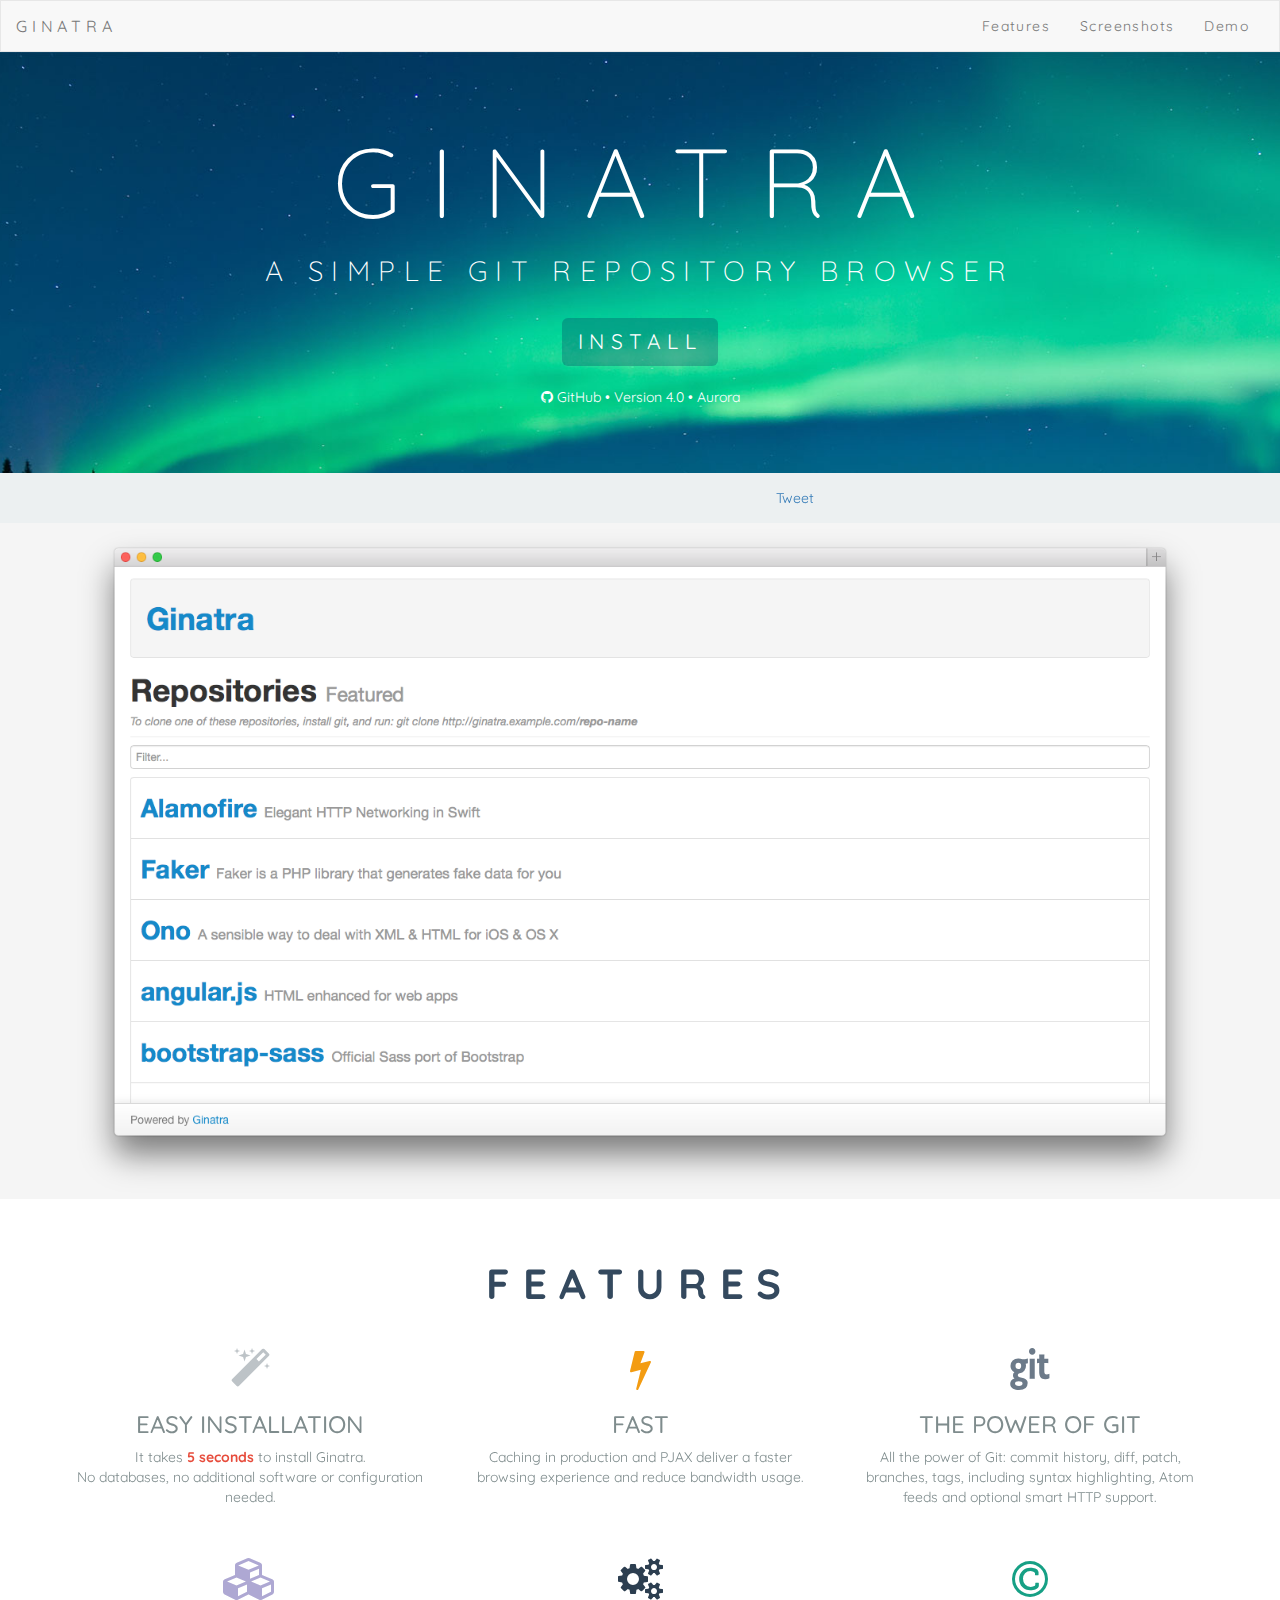
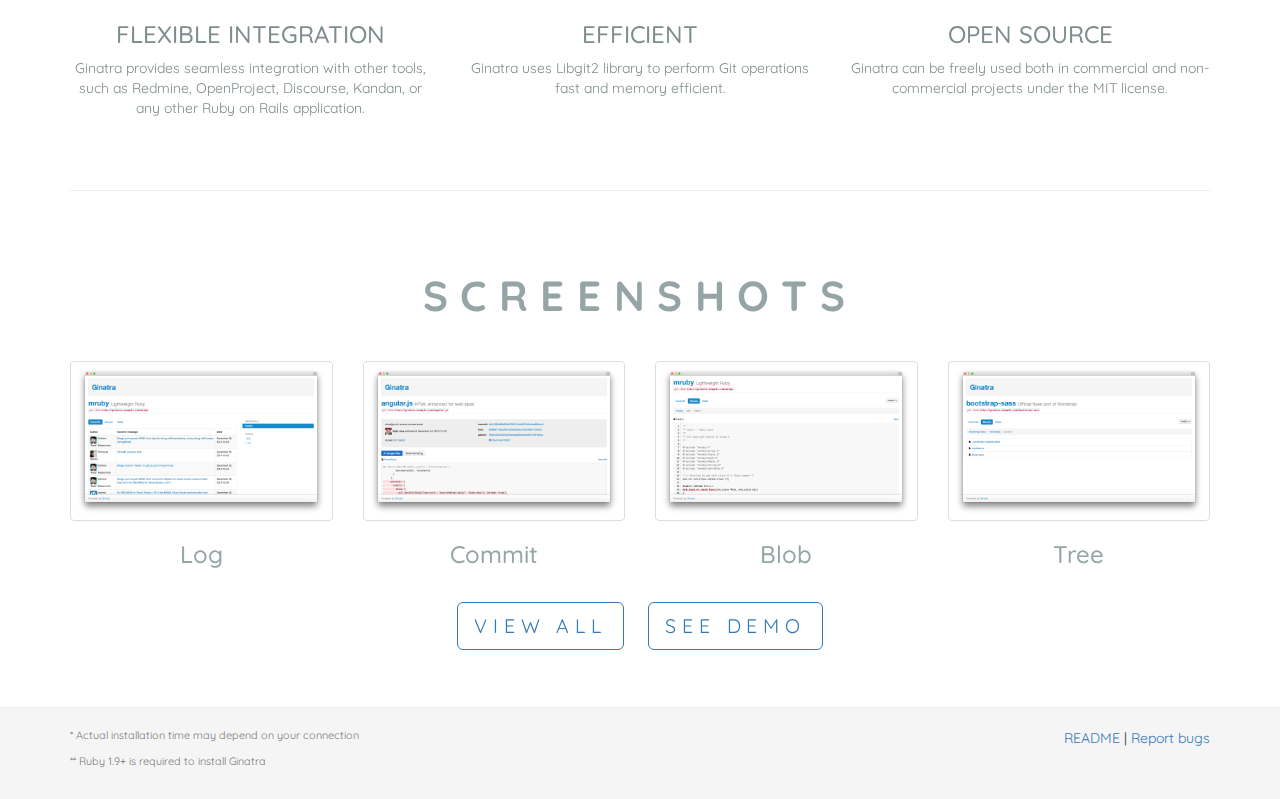
<file: index.html>
<!DOCTYPE html><!---

Ginatra is an open source project.
Help to improve it by sending a pull request. <3

=> https://github.com/narkoz/ginatra

---><html><head><meta charset="utf-8"><meta content="width=device-width, initial-scale=1" name="viewport"><meta content="IE=edge,chrome=1" http-equiv="X-UA-Compatible"><title>Ginatra Aurora</title><link href="http://fonts.googleapis.com/css?family=Quicksand:300,400" rel="stylesheet"><link href="stylesheets/all.css" rel="stylesheet" /><!--[if lt IE 9]><script src="//html5shiv.googlecode.com/svn/trunk/html5.js"></script><![endif]--></head><body><nav class="navbar navbar-default"><div class="container-fluid"><div class="navbar-header"><button class="navbar-toggle collapsed" data-target="#navbar-collapse" data-toggle="collapse" type="button"><span class="sr-only">Toggle navigation</span><span class="icon-bar"></span><span class="icon-bar"></span><span class="icon-bar"></span></button><a class="navbar-brand" href="http://narkoz.github.io/ginatra">Ginatra</a></div><div class="collapse navbar-collapse" id="navbar-collapse"><ul class="nav navbar-nav navbar-right"><li><a href="http://narkoz.github.io/ginatra#features">Features</a></li><li><a href="screenshots">Screenshots</a></li><li><a href="demo">Demo</a></li></ul></div></div></nav><header id="intro"><div class="container"><h1>Ginatra</h1><h2>a simple git repository browser</h2><button class="btn btn-primary btn-lg install" data-backdrop="static" data-target="#install" data-toggle="modal">Install</button><p><a href="https://github.com/narkoz/ginatra"><span class="fa fa-github"></span> GitHub</a> &bull; Version 4.0 &bull; Aurora </p></div></header><div class="modal fade" id="install"><div class="modal-dialog"><div class="modal-content"><div class="modal-header"><button aria-label="Close" class="close" data-dismiss="modal" type="button"><span aria-hidden="true">&times;</span></button><h4 class="modal-title">Install Ginatra</h4></div><div class="modal-body"><p class="text-center">There are 2 ways to install Ginatra:<br>as a packaged Ruby gem or as a Sinatra app.</p><p class="text-center notice">It's recommended to install it as a ruby gem,<br>unless you know what you're doing.</p><ul class="nav nav-pills nav-justified"><li class="active"><a data-toggle="tab" href="#gem">Ginatra gem</a></li><li><a data-toggle="tab" href="#app">Ginatra app</a></li></ul><div class="tab-content"><div class="tab-pane active" id="gem"><p>Run the following command:<pre>gem install ginatra -v 4.0.0</pre></p><p>Start the Ginatra server:<pre>ginatra run</pre>By default Ginatra will run on <code>http://localhost:9797</code></p></div><div class="tab-pane" id="app"><p>Run the following commands:<pre>git clone git://github.com/NARKOZ/ginatra.git
cd ginatra/
bundle</pre></p><p>Start the Ginatra server:<pre>./bin/ginatra run</pre>By default Ginatra will run on <code>http://localhost:9797</code></p></div></div></div><div class="modal-footer">See <a href="https://github.com/narkoz/ginatra#readme">README</a> for more information</div></div></div></div><div class="social"><div class="container"><ul class="list-inline"><li><iframe allowtransparency="true" frameborder="0" height="20" scrolling="0" src="http://ghbtns.com/github-btn.html?user=NARKOZ&repo=ginatra&type=watch&count=true" width="110"></iframe></li><li><iframe allowtransparency="true" frameborder="0" height="20" scrolling="0" src="http://ghbtns.com/github-btn.html?user=NARKOZ&type=follow&count=true" width="180"></iframe></li><li><a class="twitter-share-button" href="https://twitter.com/share">Tweet</a><script>!function(d,s,id){var js,fjs=d.getElementsByTagName(s)[0],p=/^http:/.test(d.location)?'http':'https';
if(!d.getElementById(id)){js=d.createElement(s);js.id=id;js.src=p+'://platform.twitter.com/widgets.js';
fjs.parentNode.insertBefore(js,fjs);}}(document, 'script', 'twitter-wjs');</script></li></ul></div></div><section class="screen"><div class="container"><img alt="Ginatra" src="/images/screenshots/main.png"></div></section><section class="features" id="features"><div class="container text-center"><h1>Features</h1><div class="row push-bottom"><div class="col-md-4"><span class="fa fa-magic fa-3x"></span><h3>Easy installation</h3><p>It takes <span class="notice">5 seconds</span> to install Ginatra.<br>No databases, no additional software or configuration needed.</p></div><div class="col-md-4"><span class="fa fa-flash fa-3x"></span><h3>Fast</h3><p>Caching in production and PJAX deliver a faster browsing experience and reduce bandwidth usage.</p></div><div class="col-md-4"><span class="fa fa-git fa-3x"></span><h3>The power of Git</h3><p>All the power of Git: commit history, diff, patch, branches, tags,
including syntax highlighting, Atom feeds and optional smart HTTP support.</p></div></div><div class="row"><div class="col-md-4"><span class="fa fa-cubes fa-3x"></span><h3>Flexible integration</h3><p>Ginatra provides seamless integration with other tools, such as
Redmine, OpenProject, Discourse, Kandan, or any other Ruby on Rails application.</p></div><div class="col-md-4"><span class="fa fa-cogs fa-3x"></span><h3>Efficient</h3><p>Ginatra uses Libgit2 library to perform Git operations fast and memory efficient.</p></div><div class="col-md-4"><span class="fa fa-copyright fa-3x"></span><h3>Open source</h3><p>Ginatra can be freely used both in commercial and non-commercial projects under the MIT license.</p></div></div></div></section><div class="container"><hr></div><section class="screenshots"><div class="container text-center"><h1>Screenshots</h1><div class="row"><div class="col-xs-6 col-md-3"><a class="thumbnail" href="screenshots#commits-log"><img alt="Ginatra commits log" src="/images/screenshots/commits_log.png"></a><div class="caption"><h3>Log</h3></div></div><div class="col-xs-6 col-md-3"><a class="thumbnail" href="screenshots#single-commit"><img alt="Ginatra commit" src="/images/screenshots/commit.png"></a><div class="caption"><h3>Commit</h3></div></div><div class="col-xs-6 col-md-3"><a class="thumbnail" href="screenshots#blob"><img alt="Ginatra blob" src="/images/screenshots/blob.png"></a><div class="caption"><h3>Blob</h3></div></div><div class="col-xs-6 col-md-3"><a class="thumbnail" href="screenshots#directory-tree"><img alt="Ginatra tree" src="/images/screenshots/tree.png"></a><div class="caption"><h3>Tree</h3></div></div></div><br><p class="text-center"><a class="btn btn-primary btn-lg" href="screenshots">View all</a> <a class="btn btn-primary btn-lg" href="demo">See demo</a></p></div></section><footer><div class="container"><div class="pull-left text-muted"><p>* Actual installation time may depend on your connection</p><p>** Ruby 1.9+ is required to install Ginatra</p></div><div class="pull-right"><p><a href="https://github.com/NARKOZ/ginatra#readme">README</a> | <a href="https://github.com/NARKOZ/ginatra/issues">Report bugs</a></p></div></div></footer><script src="//ajax.googleapis.com/ajax/libs/jquery/1.11.1/jquery.min.js"></script><script src="javascripts/all.js"></script></body></html>
</file>
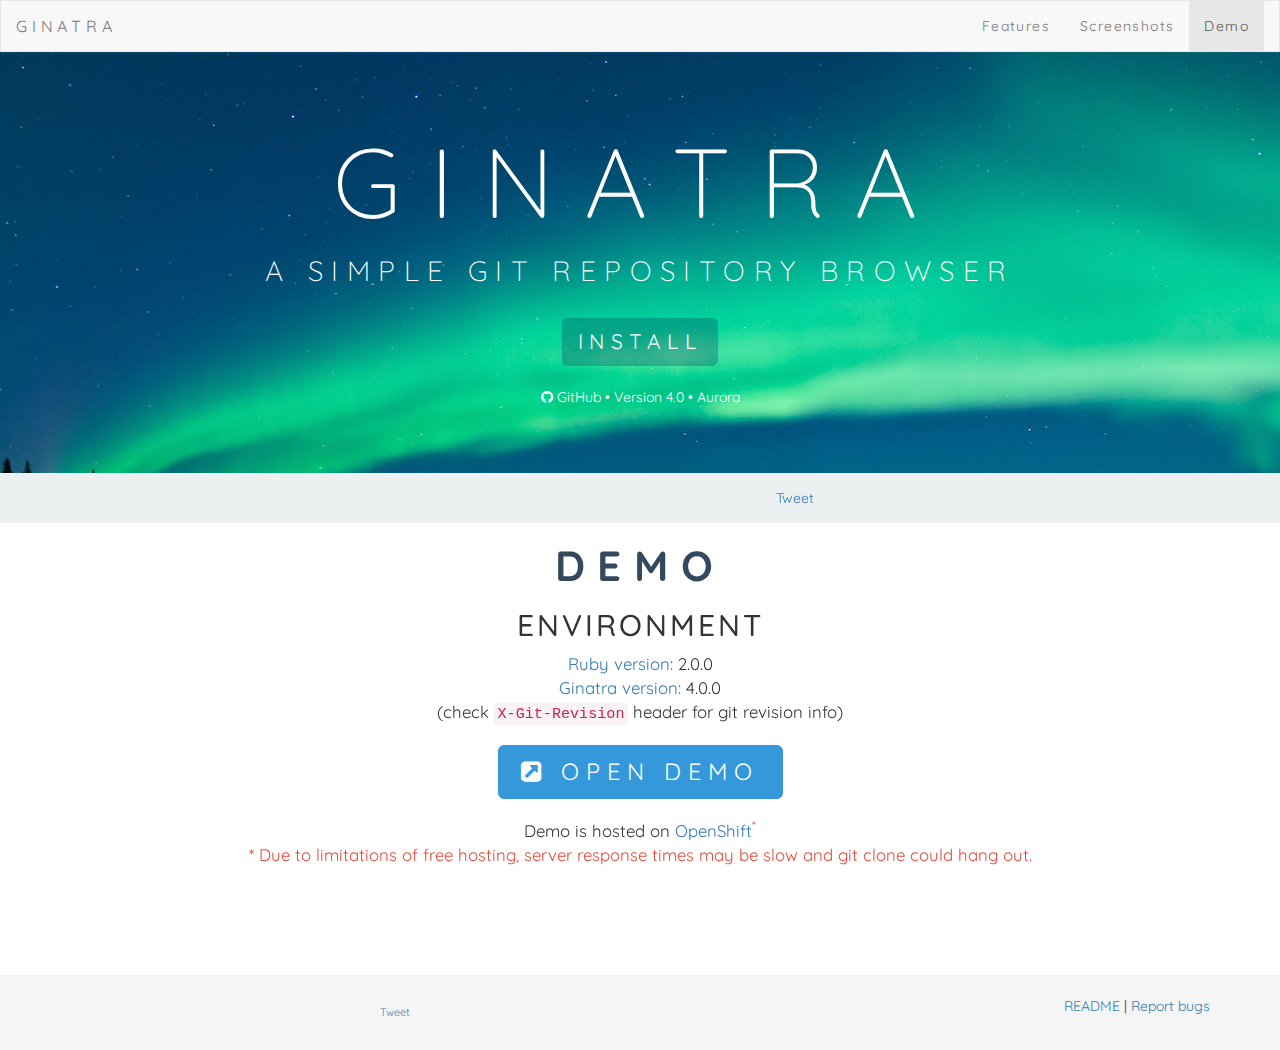
<file: demo.html>
<!DOCTYPE html><!---

Ginatra is an open source project.
Help to improve it by sending a pull request. <3

=> https://github.com/narkoz/ginatra

---><html><head><meta charset="utf-8"><meta content="width=device-width, initial-scale=1" name="viewport"><meta content="IE=edge,chrome=1" http-equiv="X-UA-Compatible"><title>Ginatra Aurora</title><link href="http://fonts.googleapis.com/css?family=Quicksand:300,400" rel="stylesheet"><link href="stylesheets/all.css" rel="stylesheet" /><!--[if lt IE 9]><script src="//html5shiv.googlecode.com/svn/trunk/html5.js"></script><![endif]--></head><body><nav class="navbar navbar-default"><div class="container-fluid"><div class="navbar-header"><button class="navbar-toggle collapsed" data-target="#navbar-collapse" data-toggle="collapse" type="button"><span class="sr-only">Toggle navigation</span><span class="icon-bar"></span><span class="icon-bar"></span><span class="icon-bar"></span></button><a class="navbar-brand" href="http://narkoz.github.io/ginatra">Ginatra</a></div><div class="collapse navbar-collapse" id="navbar-collapse"><ul class="nav navbar-nav navbar-right"><li><a href="http://narkoz.github.io/ginatra#features">Features</a></li><li><a href="screenshots">Screenshots</a></li><li class="active"><a href="demo">Demo</a></li></ul></div></div></nav><header id="intro"><div class="container"><h1>Ginatra</h1><h2>a simple git repository browser</h2><button class="btn btn-primary btn-lg install" data-backdrop="static" data-target="#install" data-toggle="modal">Install</button><p><a href="https://github.com/narkoz/ginatra"><span class="fa fa-github"></span> GitHub</a> &bull; Version 4.0 &bull; Aurora </p></div></header><div class="modal fade" id="install"><div class="modal-dialog"><div class="modal-content"><div class="modal-header"><button aria-label="Close" class="close" data-dismiss="modal" type="button"><span aria-hidden="true">&times;</span></button><h4 class="modal-title">Install Ginatra</h4></div><div class="modal-body"><p class="text-center">There are 2 ways to install Ginatra:<br>as a packaged Ruby gem or as a Sinatra app.</p><p class="text-center notice">It's recommended to install it as a ruby gem,<br>unless you know what you're doing.</p><ul class="nav nav-pills nav-justified"><li class="active"><a data-toggle="tab" href="#gem">Ginatra gem</a></li><li><a data-toggle="tab" href="#app">Ginatra app</a></li></ul><div class="tab-content"><div class="tab-pane active" id="gem"><p>Run the following command:<pre>gem install ginatra -v 4.0.0</pre></p><p>Start the Ginatra server:<pre>ginatra run</pre>By default Ginatra will run on <code>http://localhost:9797</code></p></div><div class="tab-pane" id="app"><p>Run the following commands:<pre>git clone git://github.com/NARKOZ/ginatra.git
cd ginatra/
bundle</pre></p><p>Start the Ginatra server:<pre>./bin/ginatra run</pre>By default Ginatra will run on <code>http://localhost:9797</code></p></div></div></div><div class="modal-footer">See <a href="https://github.com/narkoz/ginatra#readme">README</a> for more information</div></div></div></div><div class="social"><div class="container"><ul class="list-inline"><li><iframe allowtransparency="true" frameborder="0" height="20" scrolling="0" src="http://ghbtns.com/github-btn.html?user=NARKOZ&repo=ginatra&type=watch&count=true" width="110"></iframe></li><li><iframe allowtransparency="true" frameborder="0" height="20" scrolling="0" src="http://ghbtns.com/github-btn.html?user=NARKOZ&type=follow&count=true" width="180"></iframe></li><li><a class="twitter-share-button" href="https://twitter.com/share">Tweet</a><script>!function(d,s,id){var js,fjs=d.getElementsByTagName(s)[0],p=/^http:/.test(d.location)?'http':'https';
if(!d.getElementById(id)){js=d.createElement(s);js.id=id;js.src=p+'://platform.twitter.com/widgets.js';
fjs.parentNode.insertBefore(js,fjs);}}(document, 'script', 'twitter-wjs');</script></li></ul></div></div><div class="demo"><div class="container text-center"><h1>Demo</h1><h2>Environment</h2><p><span class="text-primary">Ruby version:</span> 2.0.0<br><span class="text-primary">Ginatra version:</span> 4.0.0<br>(check <code>X-Git-Revision</code> header for git revision info)</p><p><a class="btn btn-primary btn-lg col-md-3" href="http://ginatra-na.rhcloud.com" target="_blank"><span class="fa fa-external-link-square"></span> Open demo</a></p><p>Demo is hosted on <a href="https://www.openshift.com" target="_blank">OpenShift</a><sup class="notice">*</sup><br><span class="notice">* Due to limitations of free hosting, server response times may be slow and git clone could hang out.</span></p></div></div><footer><div class="container"><div class="pull-left text-muted"><ul class="list-inline"><li><iframe allowtransparency="true" frameborder="0" height="20" scrolling="0" src="http://ghbtns.com/github-btn.html?user=NARKOZ&repo=ginatra&type=watch&count=true" width="110"></iframe></li><li><iframe allowtransparency="true" frameborder="0" height="20" scrolling="0" src="http://ghbtns.com/github-btn.html?user=NARKOZ&type=follow&count=true" width="180"></iframe></li><li><a class="twitter-share-button" href="https://twitter.com/share">Tweet</a><script>!function(d,s,id){var js,fjs=d.getElementsByTagName(s)[0],p=/^http:/.test(d.location)?'http':'https';
if(!d.getElementById(id)){js=d.createElement(s);js.id=id;js.src=p+'://platform.twitter.com/widgets.js';
fjs.parentNode.insertBefore(js,fjs);}}(document, 'script', 'twitter-wjs');</script></li></ul></div><div class="pull-right"><p><a href="https://github.com/NARKOZ/ginatra#readme">README</a> | <a href="https://github.com/NARKOZ/ginatra/issues">Report bugs</a></p></div></div></footer><script src="//ajax.googleapis.com/ajax/libs/jquery/1.11.1/jquery.min.js"></script><script src="javascripts/all.js"></script></body></html>
</file>
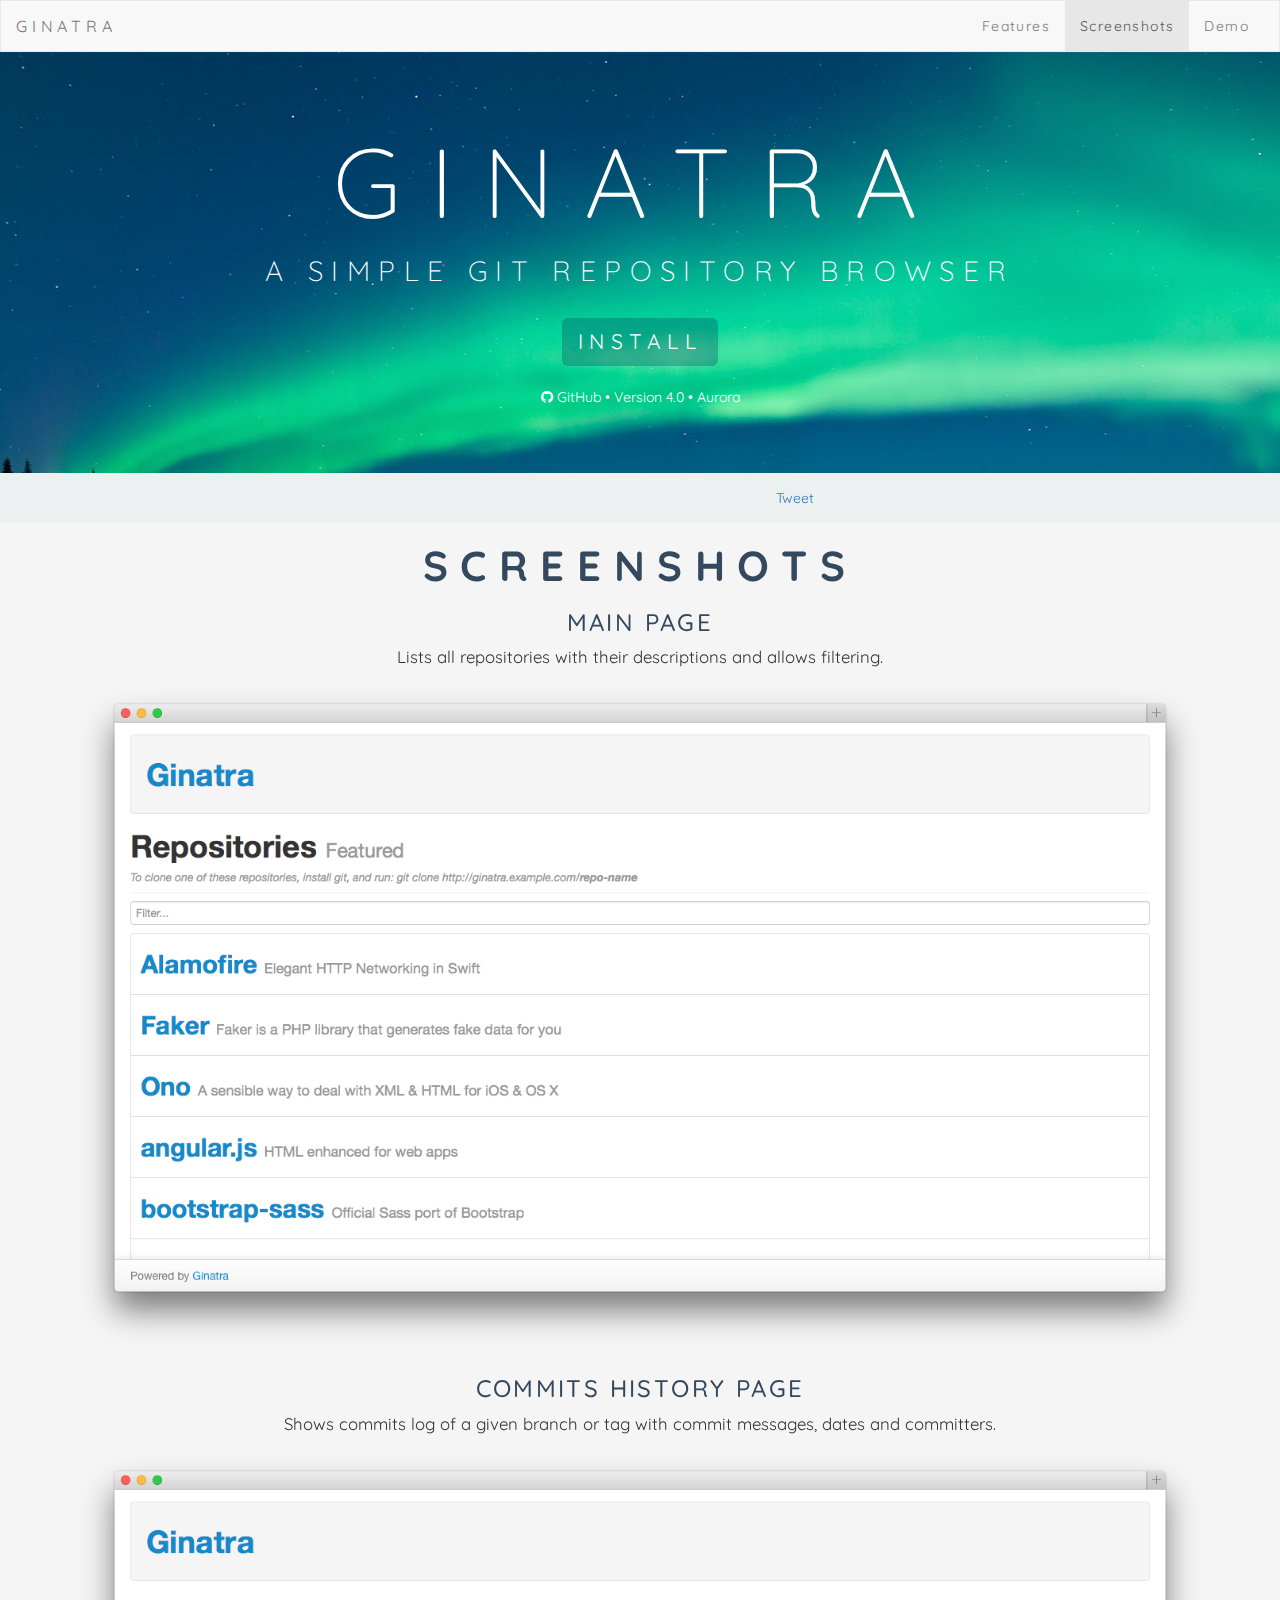
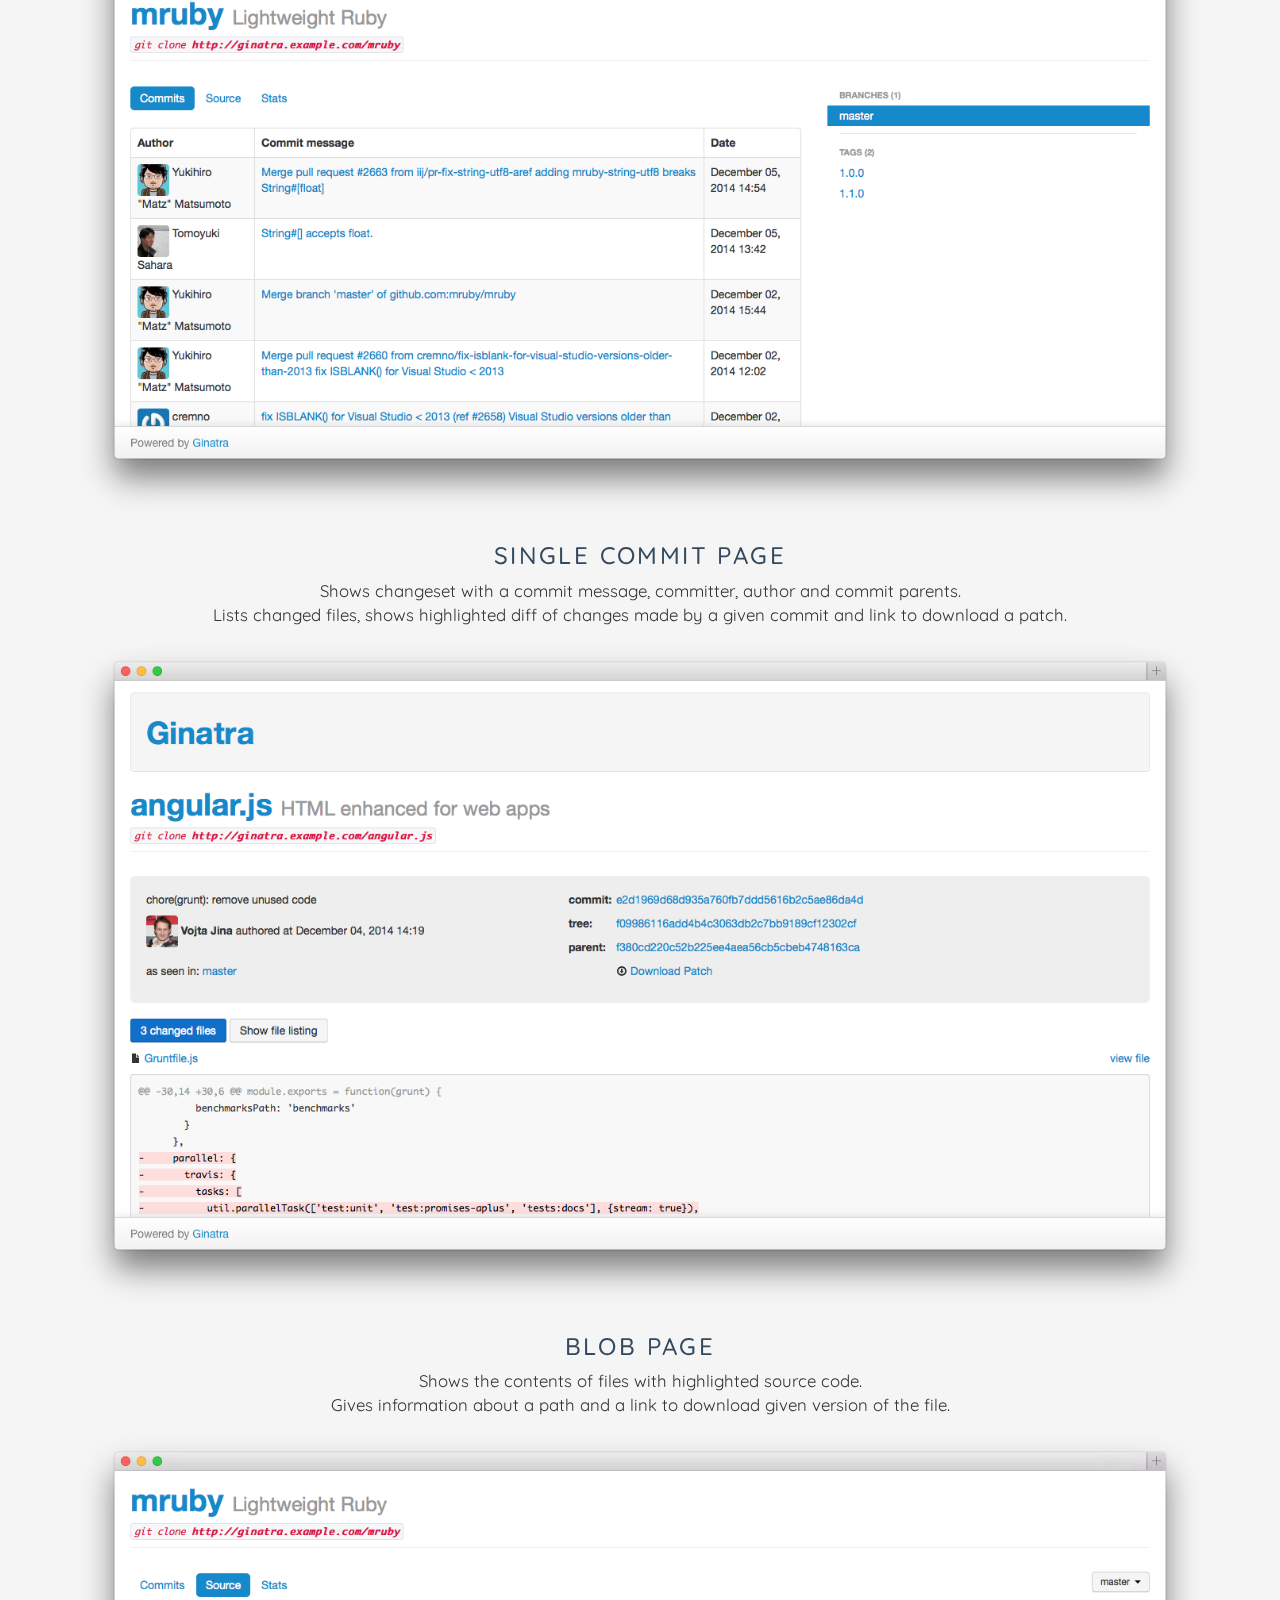
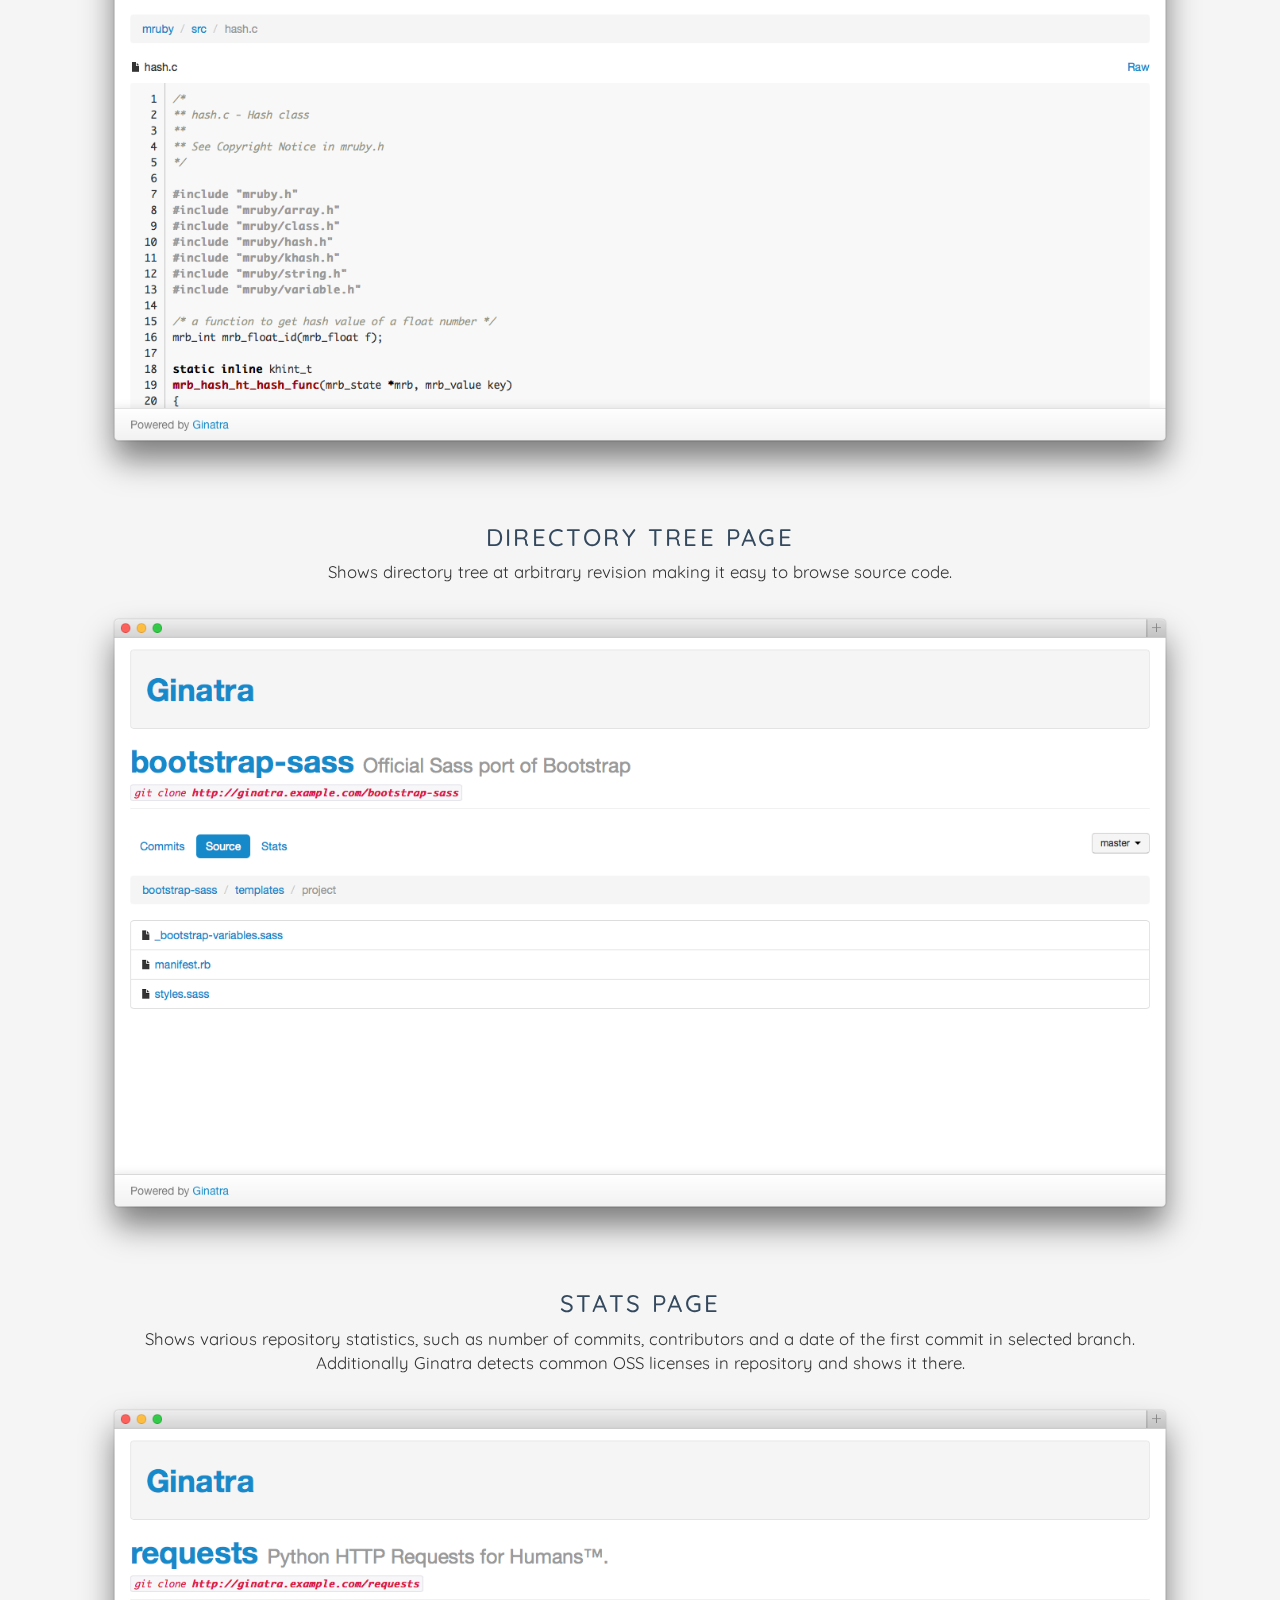
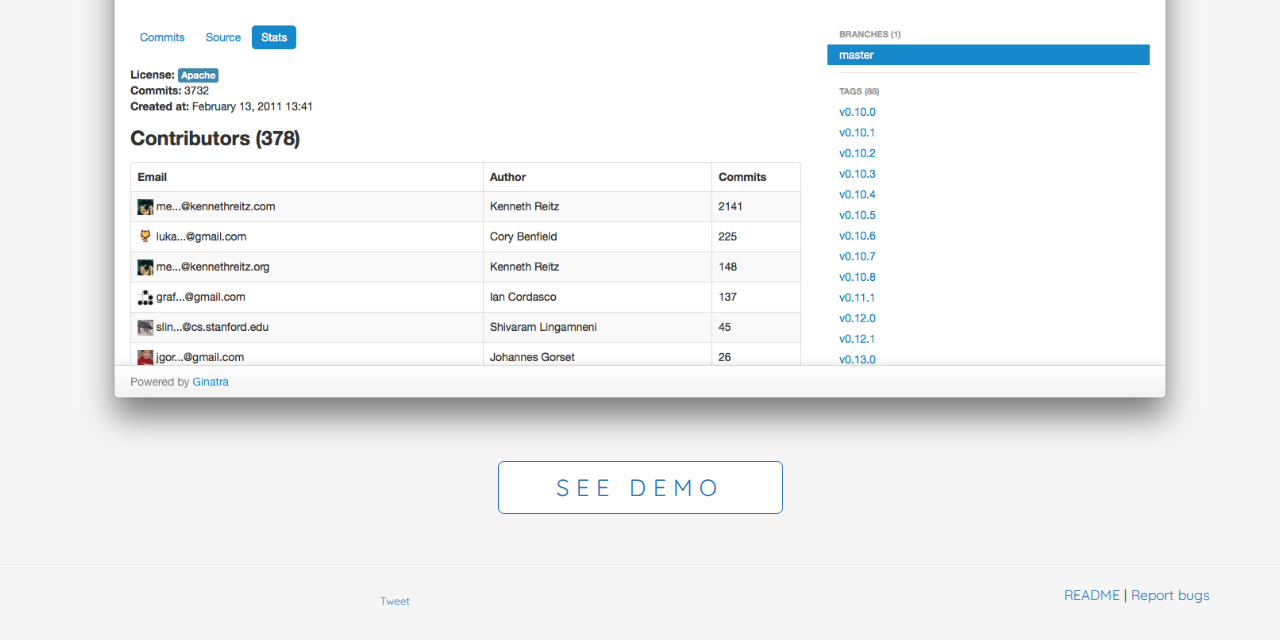
<file: screenshots.html>
<!DOCTYPE html><!---

Ginatra is an open source project.
Help to improve it by sending a pull request. <3

=> https://github.com/narkoz/ginatra

---><html><head><meta charset="utf-8"><meta content="width=device-width, initial-scale=1" name="viewport"><meta content="IE=edge,chrome=1" http-equiv="X-UA-Compatible"><title>Ginatra Aurora</title><link href="http://fonts.googleapis.com/css?family=Quicksand:300,400" rel="stylesheet"><link href="stylesheets/all.css" rel="stylesheet" /><!--[if lt IE 9]><script src="//html5shiv.googlecode.com/svn/trunk/html5.js"></script><![endif]--></head><body><nav class="navbar navbar-default"><div class="container-fluid"><div class="navbar-header"><button class="navbar-toggle collapsed" data-target="#navbar-collapse" data-toggle="collapse" type="button"><span class="sr-only">Toggle navigation</span><span class="icon-bar"></span><span class="icon-bar"></span><span class="icon-bar"></span></button><a class="navbar-brand" href="http://narkoz.github.io/ginatra">Ginatra</a></div><div class="collapse navbar-collapse" id="navbar-collapse"><ul class="nav navbar-nav navbar-right"><li><a href="http://narkoz.github.io/ginatra#features">Features</a></li><li class="active"><a href="screenshots">Screenshots</a></li><li><a href="demo">Demo</a></li></ul></div></div></nav><header id="intro"><div class="container"><h1>Ginatra</h1><h2>a simple git repository browser</h2><button class="btn btn-primary btn-lg install" data-backdrop="static" data-target="#install" data-toggle="modal">Install</button><p><a href="https://github.com/narkoz/ginatra"><span class="fa fa-github"></span> GitHub</a> &bull; Version 4.0 &bull; Aurora </p></div></header><div class="modal fade" id="install"><div class="modal-dialog"><div class="modal-content"><div class="modal-header"><button aria-label="Close" class="close" data-dismiss="modal" type="button"><span aria-hidden="true">&times;</span></button><h4 class="modal-title">Install Ginatra</h4></div><div class="modal-body"><p class="text-center">There are 2 ways to install Ginatra:<br>as a packaged Ruby gem or as a Sinatra app.</p><p class="text-center notice">It's recommended to install it as a ruby gem,<br>unless you know what you're doing.</p><ul class="nav nav-pills nav-justified"><li class="active"><a data-toggle="tab" href="#gem">Ginatra gem</a></li><li><a data-toggle="tab" href="#app">Ginatra app</a></li></ul><div class="tab-content"><div class="tab-pane active" id="gem"><p>Run the following command:<pre>gem install ginatra -v 4.0.0</pre></p><p>Start the Ginatra server:<pre>ginatra run</pre>By default Ginatra will run on <code>http://localhost:9797</code></p></div><div class="tab-pane" id="app"><p>Run the following commands:<pre>git clone git://github.com/NARKOZ/ginatra.git
cd ginatra/
bundle</pre></p><p>Start the Ginatra server:<pre>./bin/ginatra run</pre>By default Ginatra will run on <code>http://localhost:9797</code></p></div></div></div><div class="modal-footer">See <a href="https://github.com/narkoz/ginatra#readme">README</a> for more information</div></div></div></div><div class="social"><div class="container"><ul class="list-inline"><li><iframe allowtransparency="true" frameborder="0" height="20" scrolling="0" src="http://ghbtns.com/github-btn.html?user=NARKOZ&repo=ginatra&type=watch&count=true" width="110"></iframe></li><li><iframe allowtransparency="true" frameborder="0" height="20" scrolling="0" src="http://ghbtns.com/github-btn.html?user=NARKOZ&type=follow&count=true" width="180"></iframe></li><li><a class="twitter-share-button" href="https://twitter.com/share">Tweet</a><script>!function(d,s,id){var js,fjs=d.getElementsByTagName(s)[0],p=/^http:/.test(d.location)?'http':'https';
if(!d.getElementById(id)){js=d.createElement(s);js.id=id;js.src=p+'://platform.twitter.com/widgets.js';
fjs.parentNode.insertBefore(js,fjs);}}(document, 'script', 'twitter-wjs');</script></li></ul></div></div><div class="screenshots-full"><div class="container text-center"><h1>Screenshots</h1><h3>Main page</h3><p>Lists all repositories with their descriptions and allows filtering.</p><img alt="Ginatra" src="/images/screenshots/main.png"><div id="commits-log"></div><h3>Commits history page</h3><p>Shows commits log of a given branch or tag with commit messages, dates and committers.</p><img alt="Ginatra commits log" src="/images/screenshots/commits_log.png"><div id="single-commit"></div><h3>Single commit page</h3><p>Shows changeset with a commit message, committer, author and commit parents.<br>Lists changed files, shows highlighted diff of changes made by a given commit and link to download a patch.</p><img alt="Ginatra commit page" src="/images/screenshots/commit.png"><div id="blob"></div><h3>Blob page</h3><p>Shows the contents of files with highlighted source code.<br>Gives information about a path and a link to download given version of the file.</p><img alt="Ginatra blob" src="/images/screenshots/blob.png"><div id="directory-tree"></div><h3>Directory tree page</h3><p>Shows directory tree at arbitrary revision making it easy to browse source code.</p><img alt="Ginatra tree" src="/images/screenshots/tree.png"><div id="repository-stats"></div><h3>Stats page</h3><p>Shows various repository statistics, such as number of commits,
contributors and a date of the first commit in selected branch.<br>Additionally Ginatra detects common OSS licenses in repository and shows it there.</p><img alt="Ginatra repository stats" src="/images/screenshots/stats.png"><p><a class="btn btn-primary btn-lg col-md-3" href="demo">See demo</a></p></div></div><footer><div class="container"><div class="pull-left text-muted"><ul class="list-inline"><li><iframe allowtransparency="true" frameborder="0" height="20" scrolling="0" src="http://ghbtns.com/github-btn.html?user=NARKOZ&repo=ginatra&type=watch&count=true" width="110"></iframe></li><li><iframe allowtransparency="true" frameborder="0" height="20" scrolling="0" src="http://ghbtns.com/github-btn.html?user=NARKOZ&type=follow&count=true" width="180"></iframe></li><li><a class="twitter-share-button" href="https://twitter.com/share">Tweet</a><script>!function(d,s,id){var js,fjs=d.getElementsByTagName(s)[0],p=/^http:/.test(d.location)?'http':'https';
if(!d.getElementById(id)){js=d.createElement(s);js.id=id;js.src=p+'://platform.twitter.com/widgets.js';
fjs.parentNode.insertBefore(js,fjs);}}(document, 'script', 'twitter-wjs');</script></li></ul></div><div class="pull-right"><p><a href="https://github.com/NARKOZ/ginatra#readme">README</a> | <a href="https://github.com/NARKOZ/ginatra/issues">Report bugs</a></p></div></div></footer><script src="//ajax.googleapis.com/ajax/libs/jquery/1.11.1/jquery.min.js"></script><script src="javascripts/all.js"></script></body></html>
</file>
